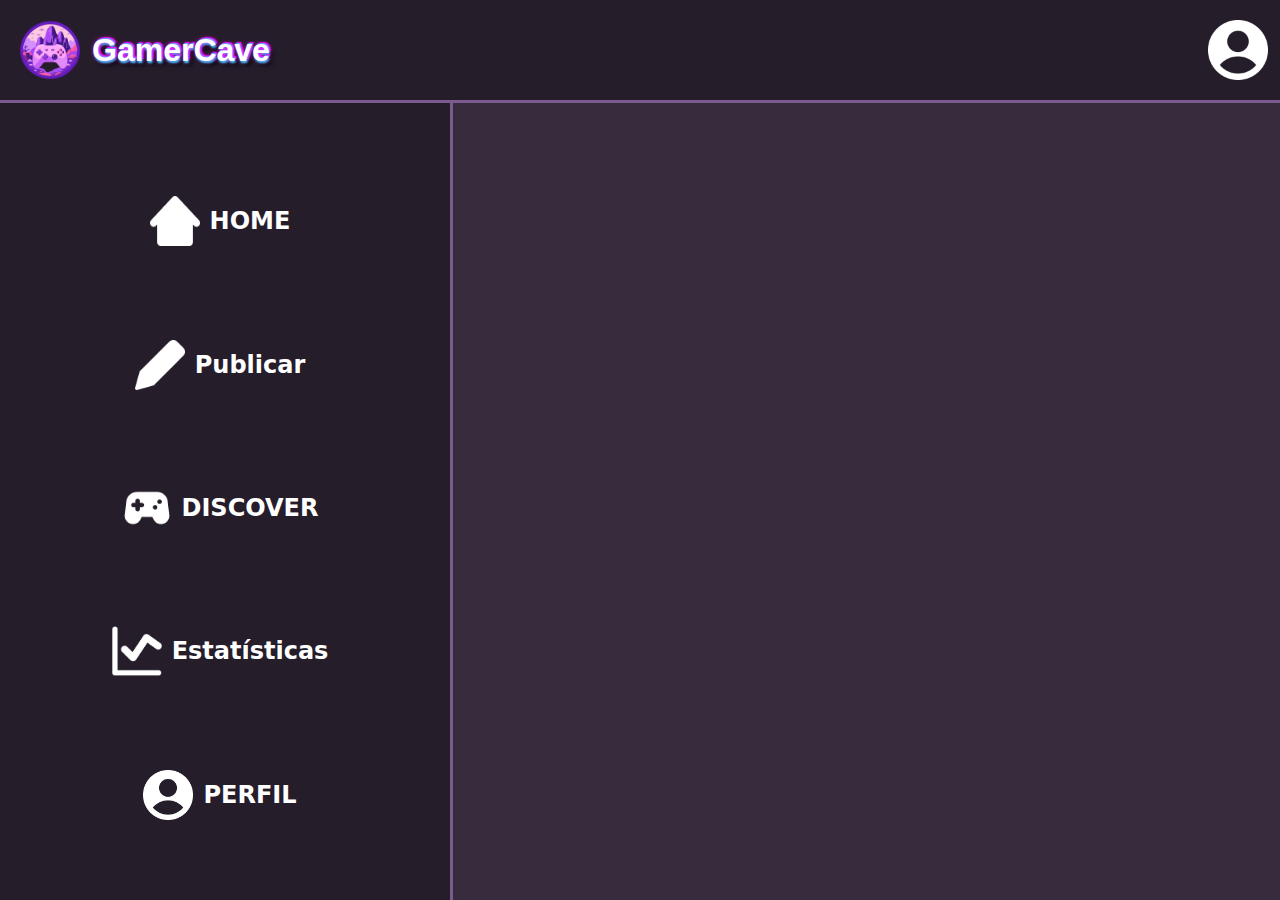
<file: public/base.html>
<!DOCTYPE html>
<html lang="en">
<head>
    <meta charset="UTF-8">
    <meta name="viewport" content="width=device-width, initial-scale=1.0">
    <title>GamerCave</title>
    <link rel="icon" href="./assets/favicon.png" type="image/png">
    <link rel="stylesheet" href="./css/style_main.css">
</head>
<header>
    <div>
        <img src="./assets/gamercave_icon1.png">
        <span class="tittle_icon">GamerCave</span>
    </div>

    <img src="./assets/userIcon.png" alt="perfilUsuario">
</header>
<body>
    <div class="sidebar">
        <div class="click" onclick="mostrarTimeline()">
            <img src="./assets/homeIcon.png" alt="">
            <span>HOME</span>
        </div>
        <div class="click" onclick="novaPublicacao()">
            <img src="./assets/icon-new-publi.png" alt="">
            <span>Publicar</span>
        </div>
        <div class="click" onclick="mostrarDiscover()">
            <img src="./assets/discoverIcon.png" alt="">
            <span>DISCOVER</span>
        </div>
        <div class="click" onclick="mostrarDash()">
            <img src="./assets/icon-dash.png" alt="">
            <span>Estatísticas</span>
        </div>
        <div class="click" onclick="mostrarPerfil()">
            <img src="./assets/userIcon.png" alt="">
            <span>PERFIL</span>
        </div>
    </div>
</body>
</html>
</file>
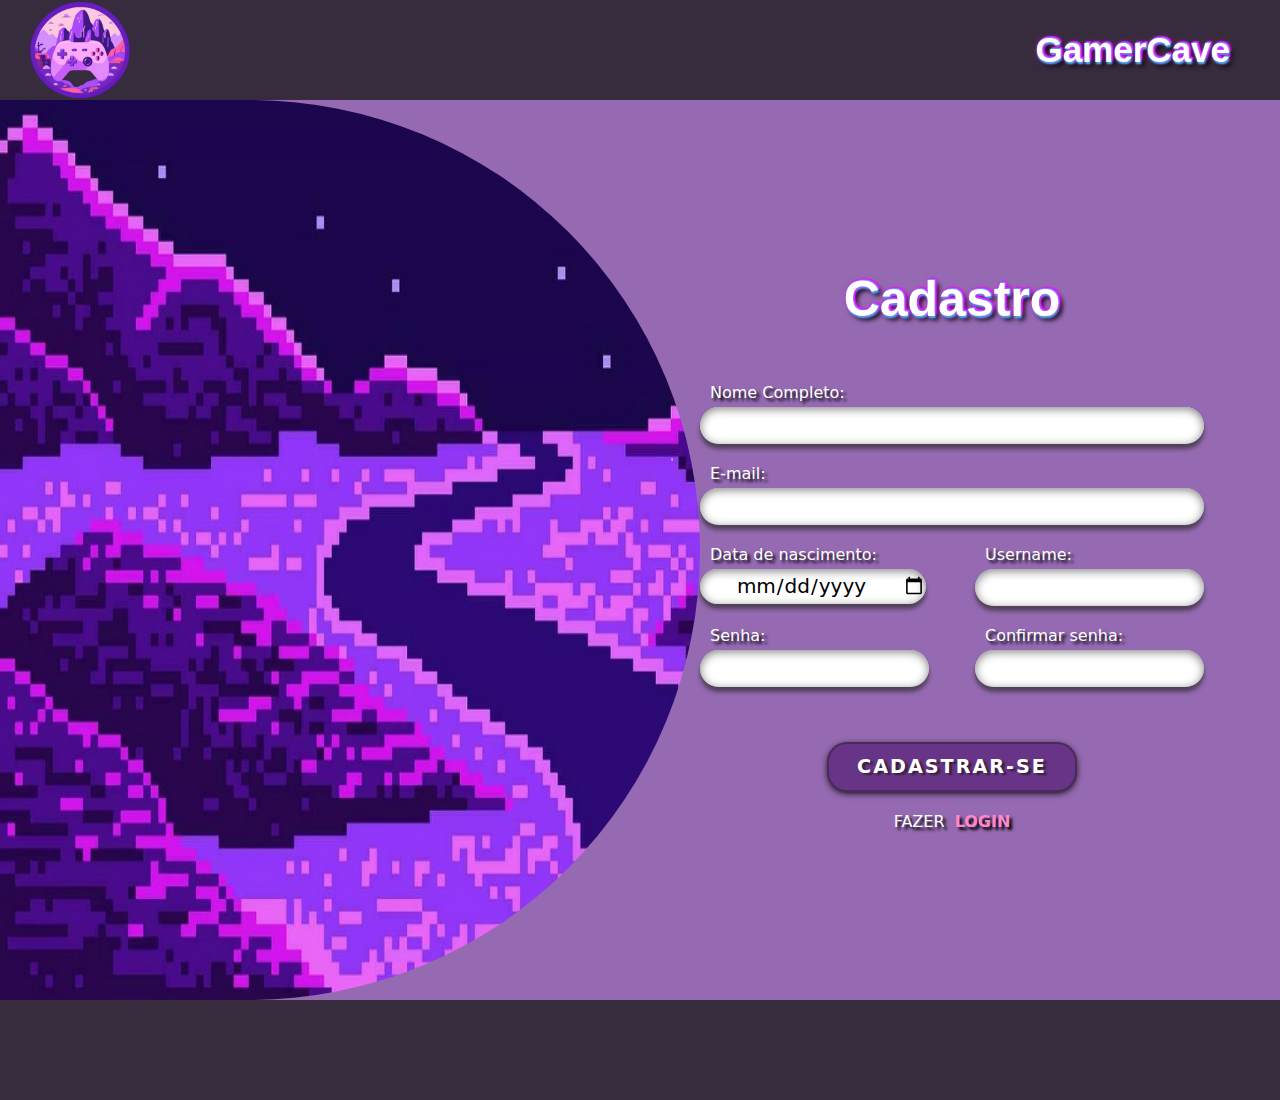
<file: public/cadastro.html>
<!DOCTYPE html>
<html lang="en">

<head>
    <meta charset="UTF-8">
    <meta name="viewport" content="width=device-width, initial-scale=1.0">
    <title>GamerCave | Cadastro</title>
    <link rel="stylesheet" href="css/style_sign.css">
    <link rel="icon" href="../public/assets/favicon.png" type="image/png">
</head>
<header>
    <a href="./homepage.html"><img class="icon" src="./assets/gamercave_icon1.png"></a>
    <a href="./homepage.html"><span class="tittle">GamerCave</span></a>
</header>

<body class="bodySign">
    <div id="body">
        <img src="./assets/pixel1.jpg">
        <div id="signup_section">
            <span class="tittle">Cadastro</span>
            <label>
                <span class="subtittle">Nome Completo:</span>
                <input type="text" id="iptName" class="iptSign">
            </label>
            <label>
                <span class="subtittle">E-mail:</span>
                <input type="text" id="iptEmail" class="iptSign">
            </label>

            <div class="mini_section">
                <label>
                    <span class="subtittle">Data de nascimento:</span>
                    <input type="date" id="iptDtNasc" class="iptSign">
                </label>
                <label>
                    <span class="subtittle">Username:</span>
                    <input type="text" id="iptUserName" class="iptSign">
                </label>
            </div>

            <div class="mini_section">
                <label>
                    <span class="subtittle">Senha:</span>
                    <input type="password" id="iptPssw" class="iptSign">
                </label>
                <label>
                    <span class="subtittle">Confirmar senha:</span>
                    <input type="password" id="iptConfirmPssw" class="iptSign">
                </label>
            </div>
            <div class="sign">
                <button onclick="formu()">CADASTRAR-SE</button>
                <span>FAZER <a href="../public/login.html">LOGIN</a></span>
            </div>
        </div>

        <div id="form_section"> <!-- vai ser escondida inicialmente -->
            <span class="tittle">Quase lá...</span>

            <label>
                <span class="subtittle">Selecione seu gênero de jogos favorito:</span>

                <select id="">
                    <option value="">Ação</option>
                    <option value="">Aventura</option>
                    <option value="">RPG</option>
                    <option value="">Battle Royale</option>
                    <option value="">Simulação</option>
                    <option value="">Indie</option>
                    <option value="">MOBA</option>
                    <option value="">Estratégia</option>
                    <option value="">Esporte</option>
                    <option value="">Plataforma</option>
                    <option value="">Horror</option>
                </select>
            </label>

            <label>
                <span class="subtittle">Qual dispostivo você costuma usar para jogar?</span>

                <select id="">
                    <option value="">Console</option>
                    <option value="">Computador</option>
                    <option value="">Gameboards</option>
                    <option value="">Dispostivos Móveis</option>
                </select>
            </label>

            <label>
                <span class="subtittle">Nos conte quantos jogos você já jogou:</span>
                <input type="number" class="iptSign">
            </label>

            <div class="sign">
                <button onclick="cadastro()">TUDO PRONTO!</button>
            </div>
        </div>
    </div>
</body>
<footer>

</footer>

</html>

<script>

    function formu() {
        document.getElementById('signup_section').style.display = 'none';
        document.getElementById('form_section').style.display = 'flex'
    }

    function cadastro() {
        document.getElementById('signup_section').style.display = 'flex'
        document.getElementById('form_section').style.display = 'none';
    }

</script>
</file>
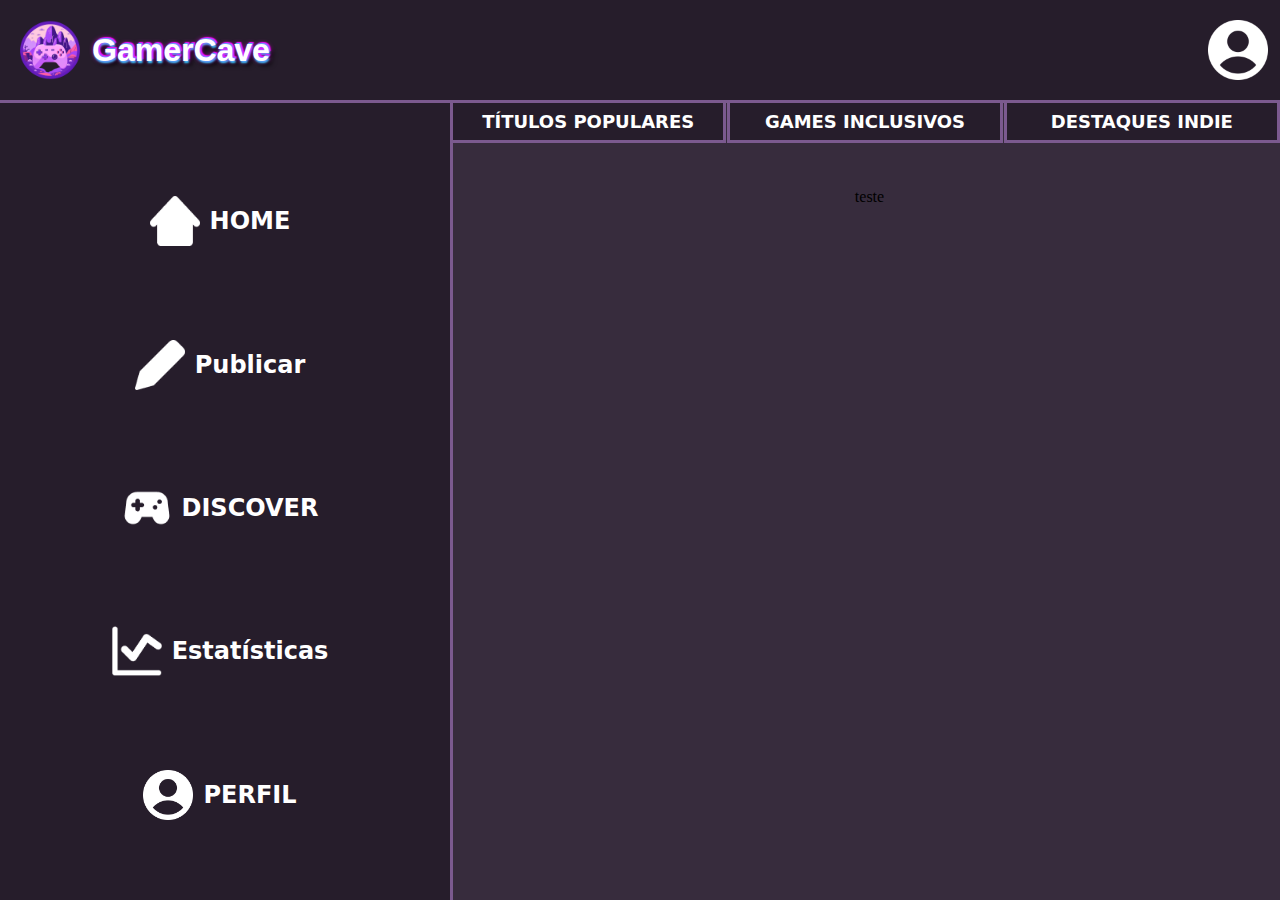
<file: public/discover.html>
<!DOCTYPE html>
<html lang="en">

<head>
    <meta charset="UTF-8">
    <meta name="viewport" content="width=device-width, initial-scale=1.0">
    <title>GamerCave</title>
    <link rel="icon" href="./assets/favicon.png" type="image/png">
    <link rel="stylesheet" href="./css/style_main.css">
    <script src="./javascript/main.js"></script>
</head>
<header>
    <div>
        <img src="./assets/gamercave_icon1.png">
        <span class="tittle_icon">GamerCave</span>
    </div>

    <img src="./assets/userIcon.png" alt="perfilUsuario">
</header>

<body>
    <div class="sidebar">
        <div class="click" onclick="mostrarTimeline()">
            <img src="./assets/homeIcon.png" alt="">
            <span>HOME</span>
        </div>
        <div class="click" onclick="novaPublicacao()">
            <img src="./assets/icon-new-publi.png" alt="">
            <span>Publicar</span>
        </div>
        <div class="click" onclick="mostrarDiscover()">
            <img src="./assets/discoverIcon.png" alt="">
            <span>DISCOVER</span>
        </div>
        <div class="click" onclick="mostrarDash()">
            <img src="./assets/icon-dash.png" alt="">
            <span>Estatísticas</span>
        </div>
        <div class="click" onclick="mostrarPerfil()">
            <img src="./assets/userIcon.png" alt="">
            <span>PERFIL</span>
        </div>
    </div>
    <div id="navbar-discover">
        <button onclick="popular()">TÍTULOS POPULARES</button>
        <button onclick="inclusivo()">GAMES INCLUSIVOS</button>
        <button onclick="indie()">DESTAQUES INDIE</button>
    </div>

    <div id="container-games">

        <div class="game-section" id="populares">
            teste
        </div>

        <div class="game-section" id="inclusivos">

        </div>

        <div class="game-section" id="indie">

        </div>


    </div>
</body>

</html>
<script src="./javascript/rawg.js"></script>
</file>
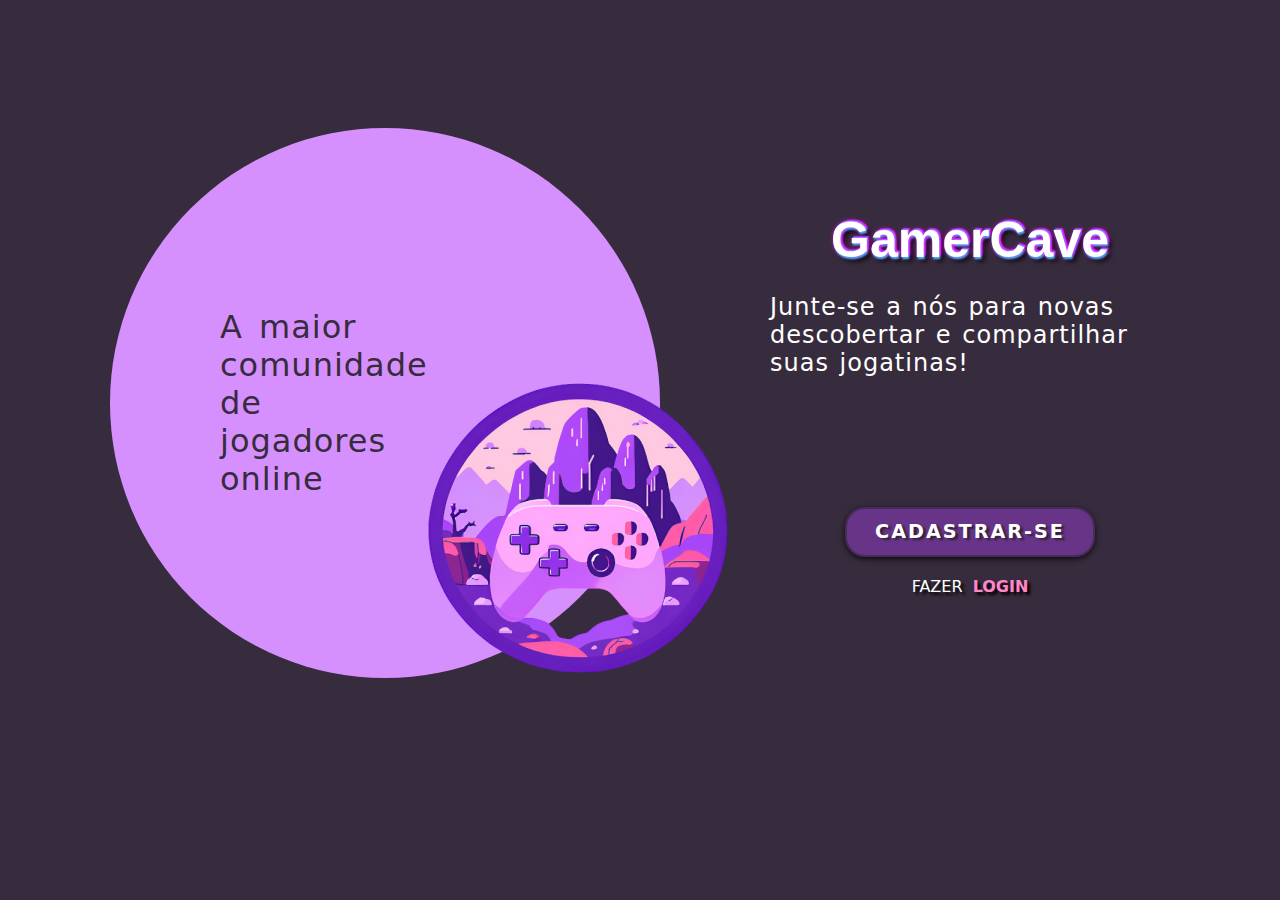
<file: public/homepage.html>
<!DOCTYPE html>
<html lang="en">
<head>
    <meta charset="UTF-8">
    <meta name="viewport" content="width=device-width, initial-scale=1.0">
    <title>GamerCave</title>
    <link rel="stylesheet" href="css/style_sign.css">
    <link rel="icon" href="../public/assets/favicon.png" type="image/png">
</head>
<body>
    <main>
        <div id="circleCardHome">
            <span>A maior <br> comunidade de <br> jogadores <br> online</span>
            <img id="GC_homeicon" src="./assets/gamercave_icon1.png">
        </div>
        <div id="join_GC">
            <span class="tittle">GamerCave</span>
            <p>Junte-se a nós para novas descobertar e compartilhar suas jogatinas!</p>
            <div class="sign">
                <button>CADASTRAR-SE</button>
                
                <span>FAZER <a href="../public/login.html">LOGIN</a></span>
            </div>
        </div>

    </main>
</body>
</html>
</file>
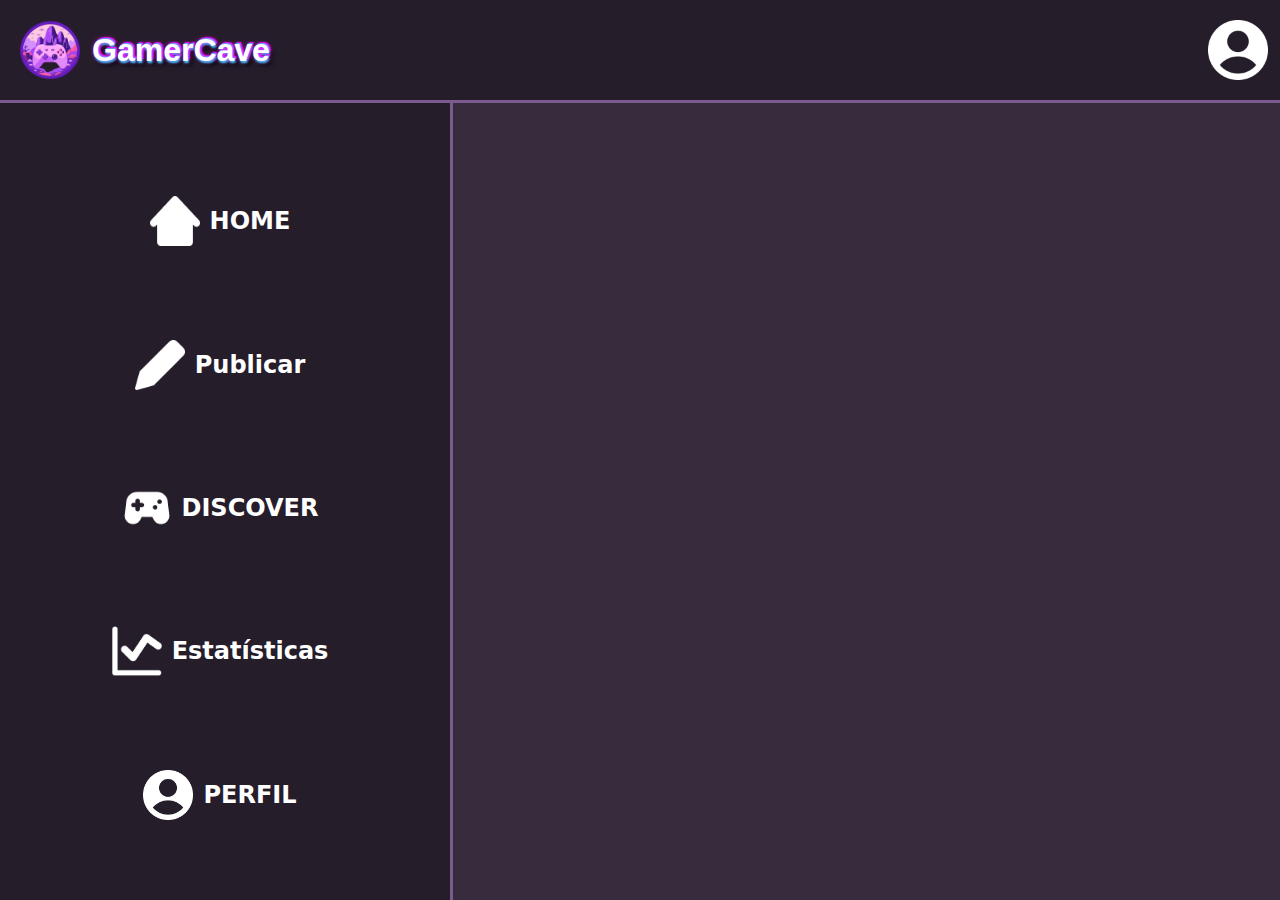
<file: public/perfil.html>
<!DOCTYPE html>
<html lang="en">
<head>
    <meta charset="UTF-8">
    <meta name="viewport" content="width=device-width, initial-scale=1.0">
    <title>GamerCave | perfil</title>
    <link rel="icon" href="./assets/favicon.png" type="image/png">
    <link rel="stylesheet" href="./css/style_main.css">
</head>
<header>
    <div>
        <img src="./assets/gamercave_icon1.png">
        <span class="tittle_icon">GamerCave</span>
    </div>

    <img src="./assets/userIcon.png" alt="perfilUsuario">
</header>
<body>
    <div class="sidebar">
        <div class="click" onclick="mostrarTimeline()">
            <img src="./assets/homeIcon.png" alt="">
            <span>HOME</span>
        </div>
        <div class="click" onclick="novaPublicacao()">
            <img src="./assets/icon-new-publi.png" alt="">
            <span>Publicar</span>
        </div>
        <div class="click" onclick="mostrarDiscover()">
            <img src="./assets/discoverIcon.png" alt="">
            <span>DISCOVER</span>
        </div>
        <div class="click" onclick="mostrarDash()">
            <img src="./assets/icon-dash.png" alt="">
            <span>Estatísticas</span>
        </div>
        <div class="click" onclick="mostrarPerfil()">
            <img src="./assets/userIcon.png" alt="">
            <span>PERFIL</span>
        </div>
    </div>
    <div class="profile">

    </div>
</body>
</html>
</file>
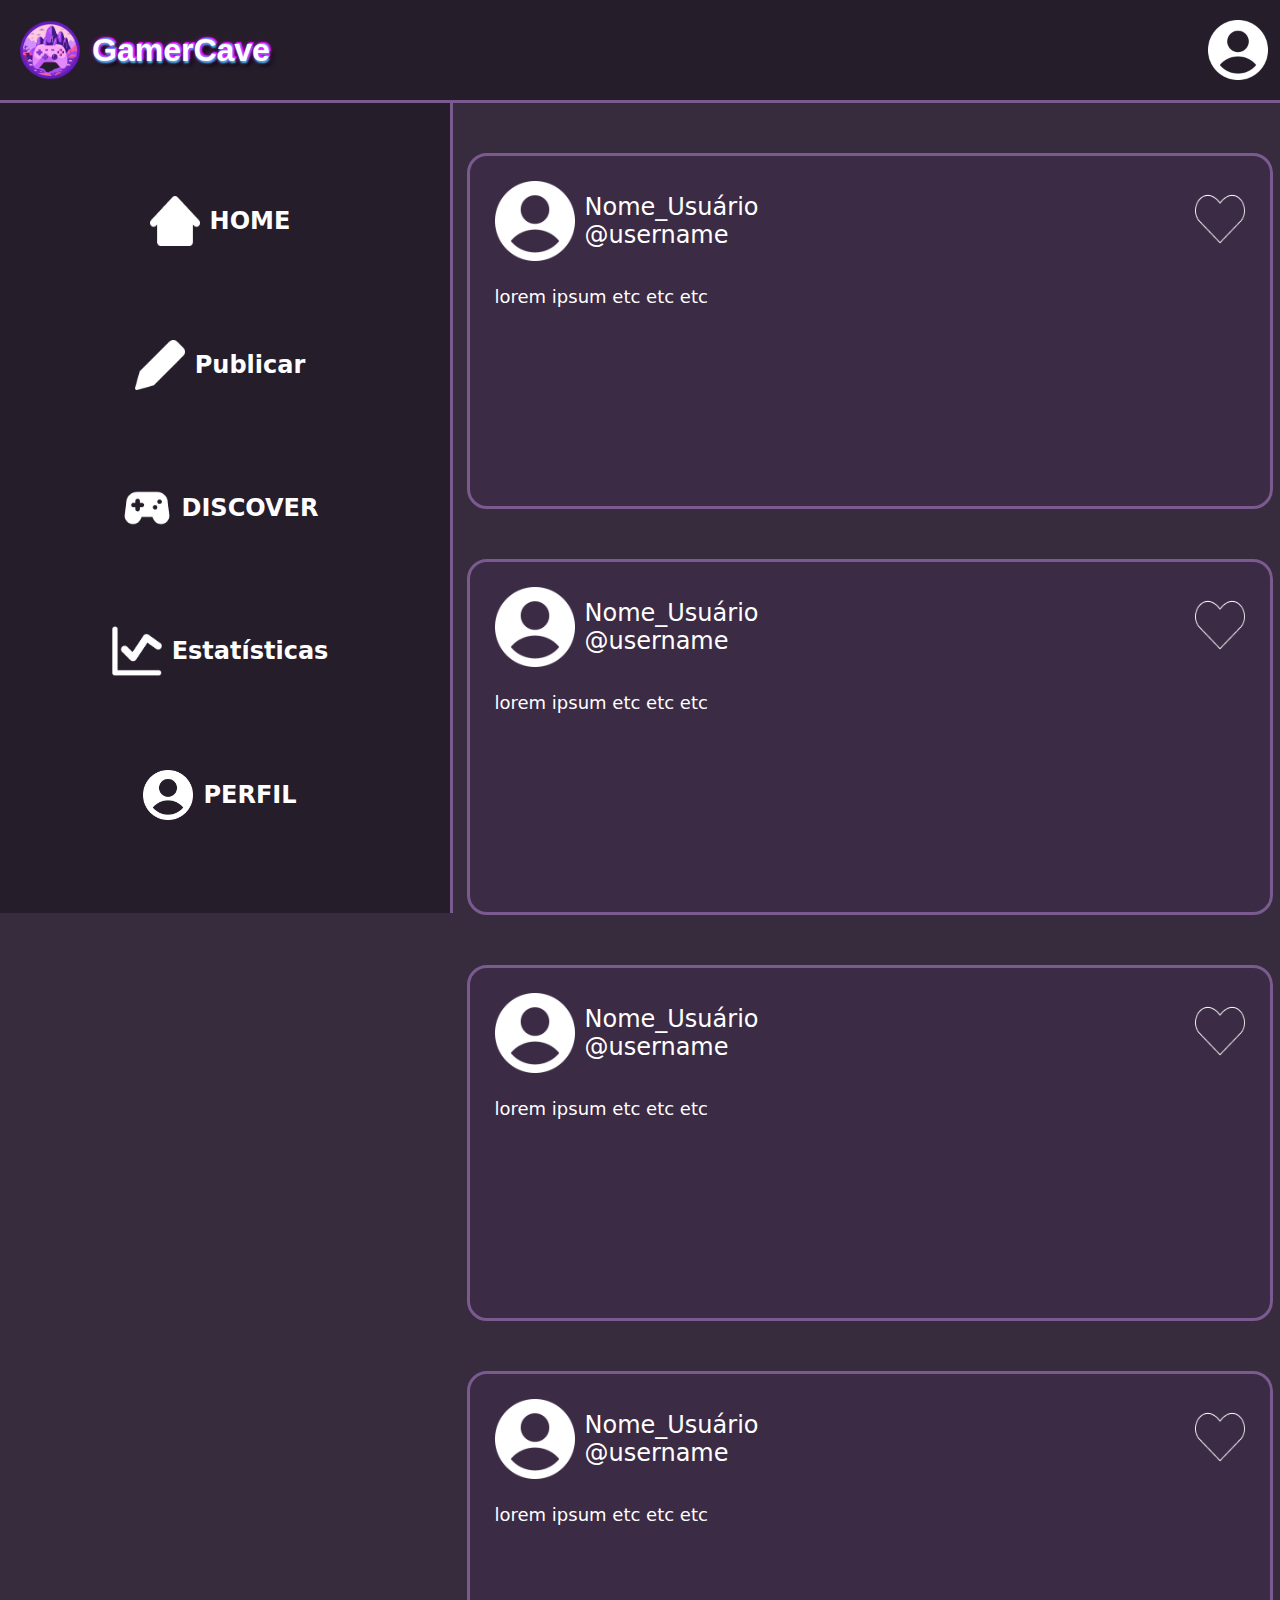
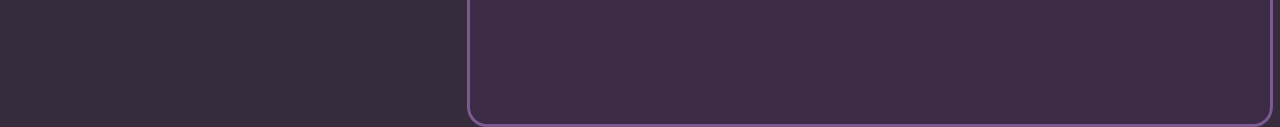
<file: public/timeline.html>
<!DOCTYPE html>
<html lang="en">

<head>
    <meta charset="UTF-8">
    <meta name="viewport" content="width=device-width, initial-scale=1.0">
    <title>GamerCave | Home</title>
    <link rel="icon" href="./assets/favicon.png" type="image/png">
    <link rel="stylesheet" href="./css/style_main.css">
    <script src="./javascript/main.js"></script>
</head>
<header>
    <div>
        <img src="./assets/gamercave_icon1.png">
        <span class="tittle_icon">GamerCave</span>
    </div>

    <img src="./assets/userIcon.png" alt="perfilUsuario">
</header>

<body>
    <div class="sidebar">
        <div class="click" onclick="mostrarTimeline()">
            <img src="./assets/homeIcon.png" alt="">
            <span>HOME</span>
        </div>
        <div class="click" onclick="novaPublicacao()">
            <img src="./assets/icon-new-publi.png" alt="">
            <span>Publicar</span>
        </div>
        <div class="click" onclick="mostrarDiscover()">
            <img src="./assets/discoverIcon.png" alt="">
            <span>DISCOVER</span>
        </div>
        <div class="click" onclick="mostrarDash()">
            <img src="./assets/icon-dash.png" alt="">
            <span>Estatísticas</span>
        </div>
        <div class="click" onclick="mostrarPerfil()">
            <img src="./assets/userIcon.png" alt="">
            <span>PERFIL</span>
        </div>
    </div>
    <div class="timeline">
        <div class="publicacao">
            <div class="cabecalho-publicacao">
                <div id="userIndentify">
                    
                        <img id="perfil" src="./assets/userIcon.png" alt="">
                    
                    <div id="userDiv">
                        <span>Nome_Usuário</span>
                        <span>@username</span>
                    </div>
                </div>
                <div>
                    <img id="curtida" src="./assets/curtida-vazia.png" alt="">
                </div>
            </div>
            <div id="caixaTexto">lorem ipsum etc etc etc</div>
        </div>
        <div class="publicacao">
            <div class="cabecalho-publicacao">
                <div id="userIndentify">
                    
                        <img id="perfil" src="./assets/userIcon.png" alt="">
                    
                    <div id="userDiv">
                        <span>Nome_Usuário</span>
                        <span>@username</span>
                    </div>
                </div>
                <div>
                    <img id="curtida" src="./assets/curtida-vazia.png" alt="">
                </div>
            </div>
            <div id="caixaTexto">lorem ipsum etc etc etc</div>
        </div>
        <div class="publicacao">
            <div class="cabecalho-publicacao">
                <div id="userIndentify">
                    
                        <img id="perfil" src="./assets/userIcon.png" alt="">
                    
                    <div id="userDiv">
                        <span>Nome_Usuário</span>
                        <span>@username</span>
                    </div>
                </div>
                <div>
                    <img id="curtida" src="./assets/curtida-vazia.png" alt="">
                </div>
            </div>
            <div id="caixaTexto">lorem ipsum etc etc etc</div>
        </div>
        <div class="publicacao">
            <div class="cabecalho-publicacao">
                <div id="userIndentify">
                    
                        <img id="perfil" src="./assets/userIcon.png" alt="">
                    
                    <div id="userDiv">
                        <span>Nome_Usuário</span>
                        <span>@username</span>
                    </div>
                </div>
                <div>
                    <img id="curtida" src="./assets/curtida-vazia.png" alt="">
                </div>
            </div>
            <div id="caixaTexto">lorem ipsum etc etc etc</div>
        </div>
    </div>
</body>

</html>
<script>
    function clicar() {
        alert('olá')
    }
</script>
</file>
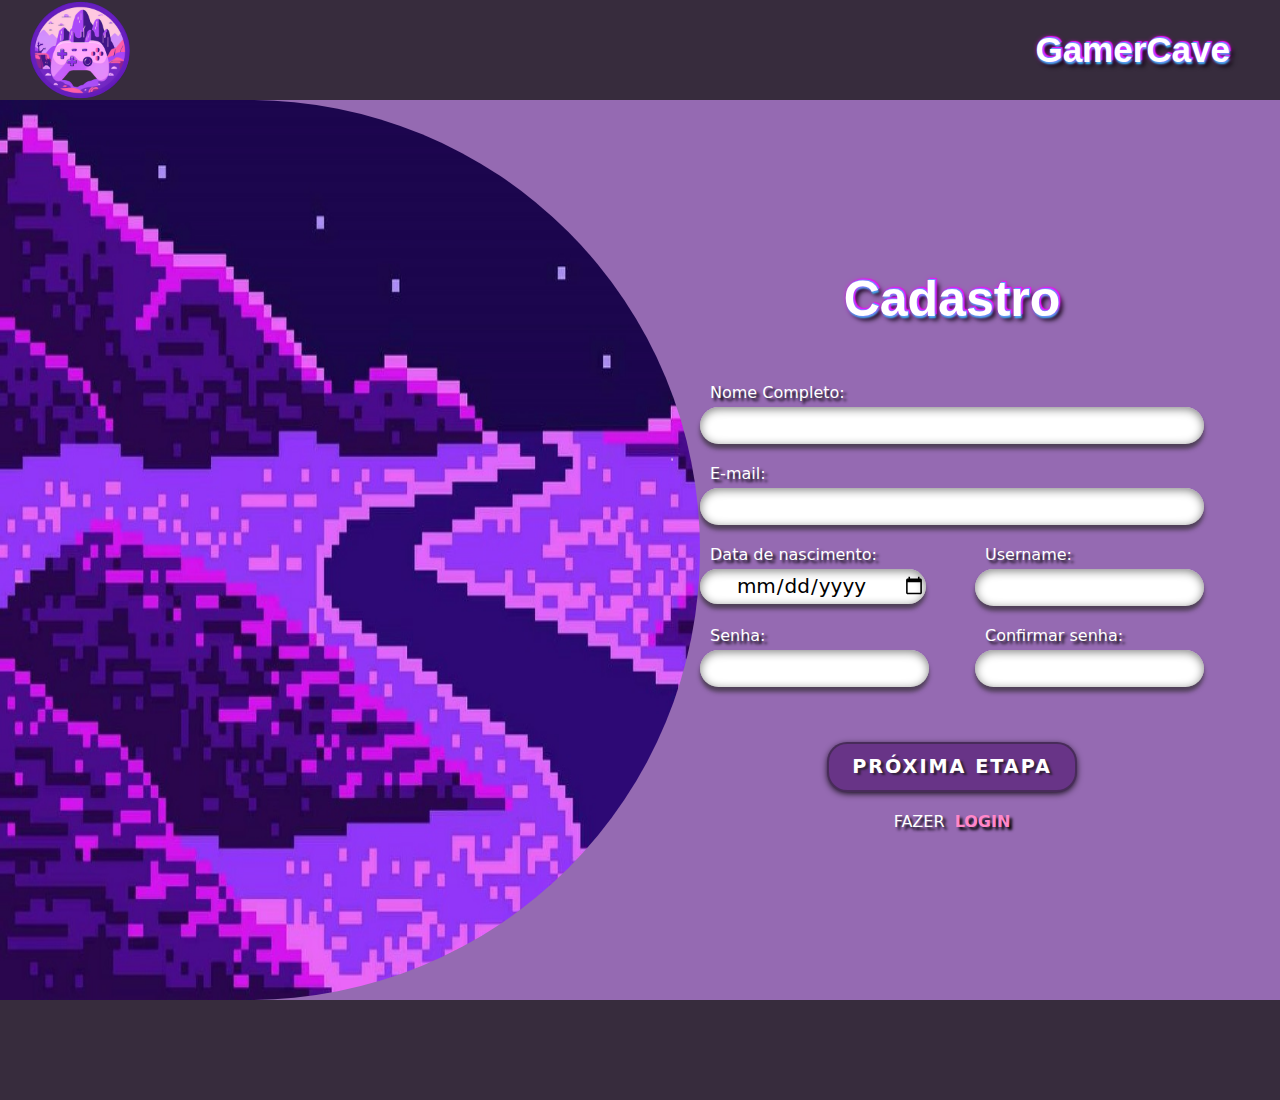
<file: gamercave-web-data-viz/web-data-viz/public/cadastro.html>
<!DOCTYPE html>
<html lang="en">

<head>
  <meta charset="UTF-8">
  <meta name="viewport" content="width=device-width, initial-scale=1.0">
  <title>GamerCave | Cadastro</title>
  <link rel="stylesheet" href="css/style_sign.css">
  <link rel="icon" href="../public/assets/favicon.png" type="image/png">
</head>
<header>
  <a href="./homepage.html"><img class="icon" src="./assets/gamercave_icon1.png"></a>
  <a href="./homepage.html"><span class="tittle">GamerCave</span></a>
</header>

<body class="bodySign">
  <div id="body">
    <img src="./assets/pixel1.jpg">
    <div id="signup_section">
      <span class="tittle">Cadastro</span>
      <label>
        <span class="subtittle">Nome Completo:</span>
        <input type="text" id="iptNome" class="iptSign">
      </label>
      <label>
        <span class="subtittle">E-mail:</span>
        <input type="text" id="iptEmail" class="iptSign">
      </label>

      <div class="mini_section">
        <label>
          <span class="subtittle">Data de nascimento:</span>
          <input type="date" id="iptDtNasc" class="iptSign">
        </label>
        <label>
          <span class="subtittle">Username:</span>
          <input type="text" id="iptUserName" class="iptSign">
        </label>
      </div>

      <div class="mini_section">
        <label>
          <span class="subtittle">Senha:</span>
          <input type="password" id="iptPssw" class="iptSign">
        </label>
        <label>
          <span class="subtittle">Confirmar senha:</span>
          <input type="password" id="iptConfirmPssw" class="iptSign">
        </label>
      </div>
      <div id="mensagem_erro"></div>
      <div class="sign">
        <button onclick="continuar()">PRÓXIMA ETAPA</button>
        <span>FAZER <a href="../login.html">LOGIN</a></span>
      </div>
    </div>

    <div id="form_section"> <!-- vai ser escondida inicialmente -->
      <span class="tittle">Quase lá...</span>

      <label>
        <span class="subtittle">Selecione seu gênero de jogos favorito:</span>

        <select id="select_gen">
          <option>Ação</option>
          <option>Aventura</option>
          <option>RPG</option>
          <option>Battle Royale</option>
          <option>Simulação</option>
          <option>Indie</option>
          <option>MOBA</option>
          <option>Estratégia</option>
          <option>Esporte</option>
          <option>Plataforma</option>
          <option>Horror</option>
        </select>
      </label>

      <label>
        <span class="subtittle">Qual dispostivo você costuma usar para jogar?</span>

        <select id="select_device">
          <option>Console</option>
          <option>Computador</option>
          <option>Gameboards</option>
          <option>Dispositivos Móveis</option>
        </select>
      </label>

      <label>
        <span class="subtittle">Nos conte quantos jogos você já jogou:</span>
        <input id="ipt_qtdJogos" type="number" class="iptSign">
      </label>

      <div id="mensagem_erro"></div>

      <div class="sign">
        <button onclick="cadastrar()">TUDO PRONTO!</button>
      </div>
    </div>
  </div>
</body>
<footer>

</footer>

</html>

<script>

  function continuar() {
    var nome = iptNome.value;
    var username = iptUserName.value;
    var email = iptEmail.value;
    var dtNasc = iptDtNasc.value;
    var senha = iptPssw.value;
    var confirmaSenha = iptConfirmPssw.value;

    var generoFav = select_gen.value;
    var deviceFav = select_device.value;
    var qtdJogos = Number(ipt_qtdJogos.value)

    var mensagem_erro = ``;

    var emailHasArroba = email.includes('@');
    var emailHasPonto = email.includes('.');

    var listaCharEspecial = ['@', '!', '#', '$'];
    var listaNumbers = [1, 2, 3, 4, 5, 6, 7, 8, 9, 0];

    var senhaHasEspecial = false;
    var senhaHasNumber = false;

    for (let i = 0; i < senha.length; i++) {
      var char = senha[i];
      if (listaCharEspecial.includes(char)) {
        senhaHasEspecial = true;
      }
      if (listaNumbers.includes(Number(char))) {
        senhaHasNumber = true;
      }
    }

    if (nome.length > 60 || username.length > 15) {
      mensagem_erro = `O número de caracteres do nome ou do username ultrapassa o permitido!`;
      document.getElementById('mensagem_erro').innerHTML = mensagem_erro;
      return false;
    }


    if (emailHasArroba == false || emailHasPonto == false) {
      mensagem_erro = 'Insira um endereço de email válido!';
      document.getElementById('mensagem_erro').innerHTML = mensagem_erro;
      return false;
    }
    if (senha.length < 6 || !senhaHasEspecial || !senhaHasNumber) {
      mensagem_erro = 'A senha deve conter 6 caracteres, ao menos 1 caractere especial e 1 número';
      document.getElementById('mensagem_erro').innerHTML = mensagem_erro;
      return false;
    }

    // Verificando se há algum campo em branco
    if (
      nome == "" ||
      email == "" ||
      senha == "" ||
      confirmaSenha == "" ||
      username == "" ||
      dtNasc == ""
    ) {
      mensagem_erro = "Preencha todos os campos";
      document.getElementById('mensagem_erro').innerHTML = mensagem_erro;
      return false;
    }

    document.getElementById('signup_section').style.display = 'none';
    document.getElementById('form_section').style.display = 'flex'
  }

  function cadastrar() {

    var nome = iptNome.value;
    var username = iptUserName.value;
    var email = iptEmail.value;
    var dtNasc = iptDtNasc.value;
    var senha = iptPssw.value;
    var confirmaSenha = iptConfirmPssw.value;

    var generoFav = select_gen.value;
    var deviceFav = select_device.value;
    var qtdJogos = Number(ipt_qtdJogos.value)

    // var mensagem_erro = ``;

    // var emailHasArroba = email.includes('@');
    // var emailHasPonto = email.includes('.');

    // var listaCharEspecial = ['@', '!', '#', '$'];
    // var listaNumbers = [1, 2, 3, 4, 5, 6, 7, 8, 9, 0];
    // var senhaHasEspecial = false;
    // var senhaHasNumber = false;

    // for (let index = 0; index < listaCharEspecial.length; index++) {
    //   const element = listaCharEspecial[index];
    //   if(senha[index].includes(element)){
    //     senhaHasEspecial = true;
    //   }
    // }   
    // for (let index = 0; index < listaNumbers.length; index++) {
    //   const element = listaNumbers[index];
    //   if(senha[index].includes(element)){
    //     senhaHasNumber = true;
    //   }
    // }

    // if (nome.length > 60 || username.length > 15){
    //   mensagem_erro = `O número de caracteres do nome ou do username ultrapassa o permitido!`;
    //   return false;
    // }

    // if (emailHasArroba == false || emailHasPonto == false) {
    //   mensagem_erro = 'Insira um endereço de email válido!';
    //   return false;
    // }
    // if (senha.length < 6 || senhaHasEspecial|| senhaHasNumber){
    //   mensagem_erro = 'A senha deve conter 6 caracteres, ao menos 1 caractere especial e 1 número';
    //   return false;
    // }

    // Verificando se há algum campo em branco
    if (
      nome == "" ||
      email == "" ||
      senha == "" ||
      confirmaSenha == "" ||
      username == "" ||
      dtNasc == "" ||
      qtdJogos == ""
    ) {
      //cardErro.style.display = "block";
      mensagem_erro = "Preencha todos os campos";


      return false;
    }
    // Enviando o valor da nova input
    fetch("/usuarios/cadastrar", {
      method: "POST",
      headers: {
        "Content-Type": "application/json",
      },
      body: JSON.stringify({
        // crie um atributo que recebe o valor recuperado aqui
        // Agora vá para o arquivo routes/usuario.js
        nomeServer: nome,
        usernameServer: username,
        emailServer: email,
        senhaServer: senha,
        dtNascServer: dtNasc,
        genServer: generoFav,
        deviceServer: deviceFav,
        qtdJogosServer: qtdJogos
      }),
    })
      .then(function (resposta) {
        console.log("resposta: ", resposta);

        if (resposta.ok) {
          //cardErro.style.display = "block";

          mensagem_erro.innerHTML =
            "Cadastro realizado com sucesso! Redirecionando para tela de Login...";

          setTimeout(() => {
            window.location = "login.html";
          }, "2000");


        } else {
          throw "Houve um erro ao tentar realizar o cadastro!";
        }
      })
      .catch(function (resposta) {
        console.log(`#ERRO: ${resposta}`);

      });

    return false;
  }
</script>
</file>
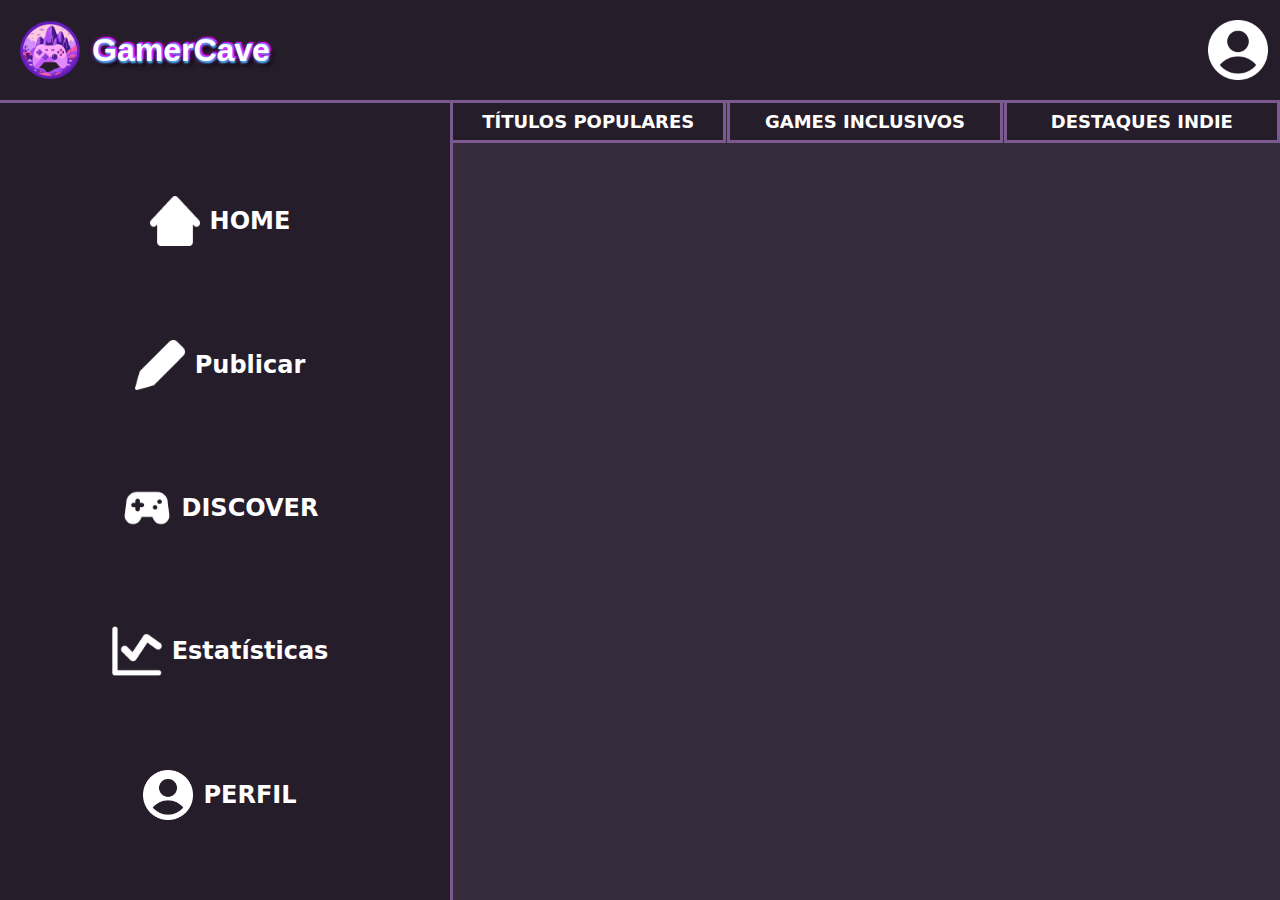
<file: gamercave-web-data-viz/web-data-viz/public/discover.html>
<!DOCTYPE html>
<html lang="en">

<head>
    <meta charset="UTF-8">
    <meta name="viewport" content="width=device-width, initial-scale=1.0">
    <title>GamerCave</title>
    <link rel="icon" href="./assets/favicon.png" type="image/png">
    <link rel="stylesheet" href="./css/style_main.css">
</head>
<header>
    <div onclick="voltarHome()">
        <img src="./assets/gamercave_icon1.png">
        <span class="tittle_icon">GamerCave</span>
    </div>
    
    <img onclick="mostrarPerfil()" src="./assets/userIcon.png" alt="perfilUsuario">
</header>

<body>
    <div class="sidebar">
        <div class="click" onclick="mostrarTimeline()">
            <img src="./assets/homeIcon.png" alt="">
            <span>HOME</span>
        </div>
        <div class="click" onclick="novaPublicacao()">
            <img src="./assets/icon-new-publi.png" alt="">
            <span>Publicar</span>
        </div>
        <div class="click" onclick="mostrarDiscover()">
            <img src="./assets/discoverIcon.png" alt="">
            <span>DISCOVER</span>
        </div>
        <div class="click" onclick="mostrarDash()">
            <img src="./assets/icon-dash.png" alt="">
            <span>Estatísticas</span>
        </div>
        <div class="click" onclick="mostrarPerfil()">
            <img src="./assets/userIcon.png" alt="">
            <span>PERFIL</span>
        </div>
    </div>
    <div id="navbar-discover">
        <button onclick="popular()">TÍTULOS POPULARES</button>
        <button onclick="inclusivo()">GAMES INCLUSIVOS</button>
        <button onclick="indie()">DESTAQUES INDIE</button>
    </div>
    
    <div id="container-games">
        
        <div class="game-section" id="populares">
            
        </div>
        
        <div class="game-section" id="inclusivos">
            
        </div>
        
        <div class="game-section" id="indie">
            
        </div>
        
        
    </div>
</body>

</html>
<script src="./js/rawg.js"></script>
<script src="./js/main.js"></script>
</file>
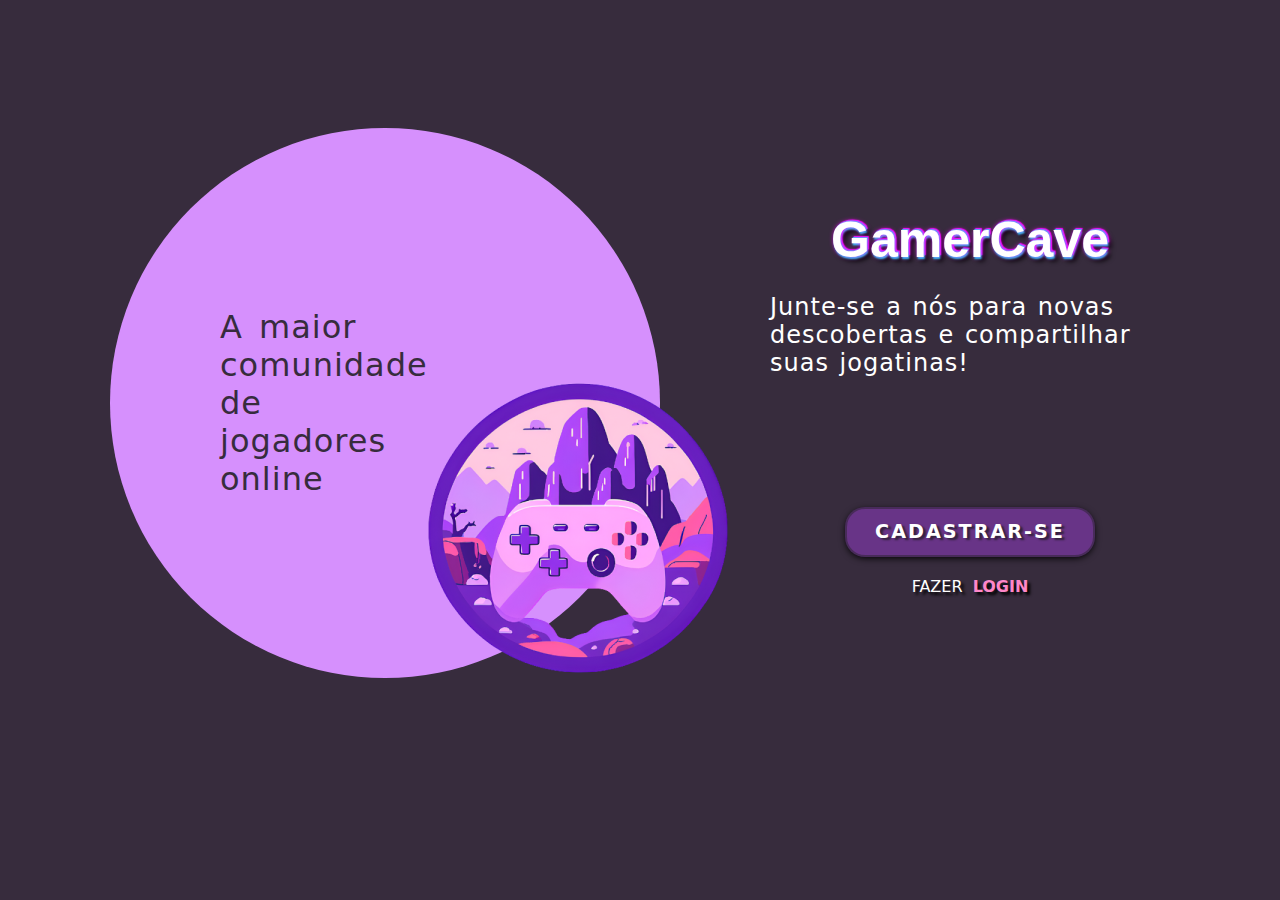
<file: gamercave-web-data-viz/web-data-viz/public/homepage.html>
<!DOCTYPE html>
<html lang="en">
<head>
    <meta charset="UTF-8">
    <meta name="viewport" content="width=device-width, initial-scale=1.0">
    <title>GamerCave</title>
    <link rel="stylesheet" href="css/style_sign.css">
    <link rel="icon" href="../public/assets/favicon.png" type="image/png">
</head>
<body>
    <main>
        <div id="circleCardHome">
            <span>A maior <br> comunidade de <br> jogadores <br> online</span>
            <img id="GC_homeicon" src="./assets/gamercave_icon1.png">
        </div>
        <div id="join_GC">
            <span class="tittle">GamerCave</span>
            <p>Junte-se a nós para novas descobertas e compartilhar suas jogatinas!</p>
            <div class="sign">
                <button onclick="telaCadastro()">CADASTRAR-SE</button>
                
                <span>FAZER <a href="../login.html">LOGIN</a></span>
            </div>
        </div>

    </main>
</body>
</html>
<script>
    function telaCadastro() {
        window.location.href = '../cadastro.html'
    }
</script>
</file>
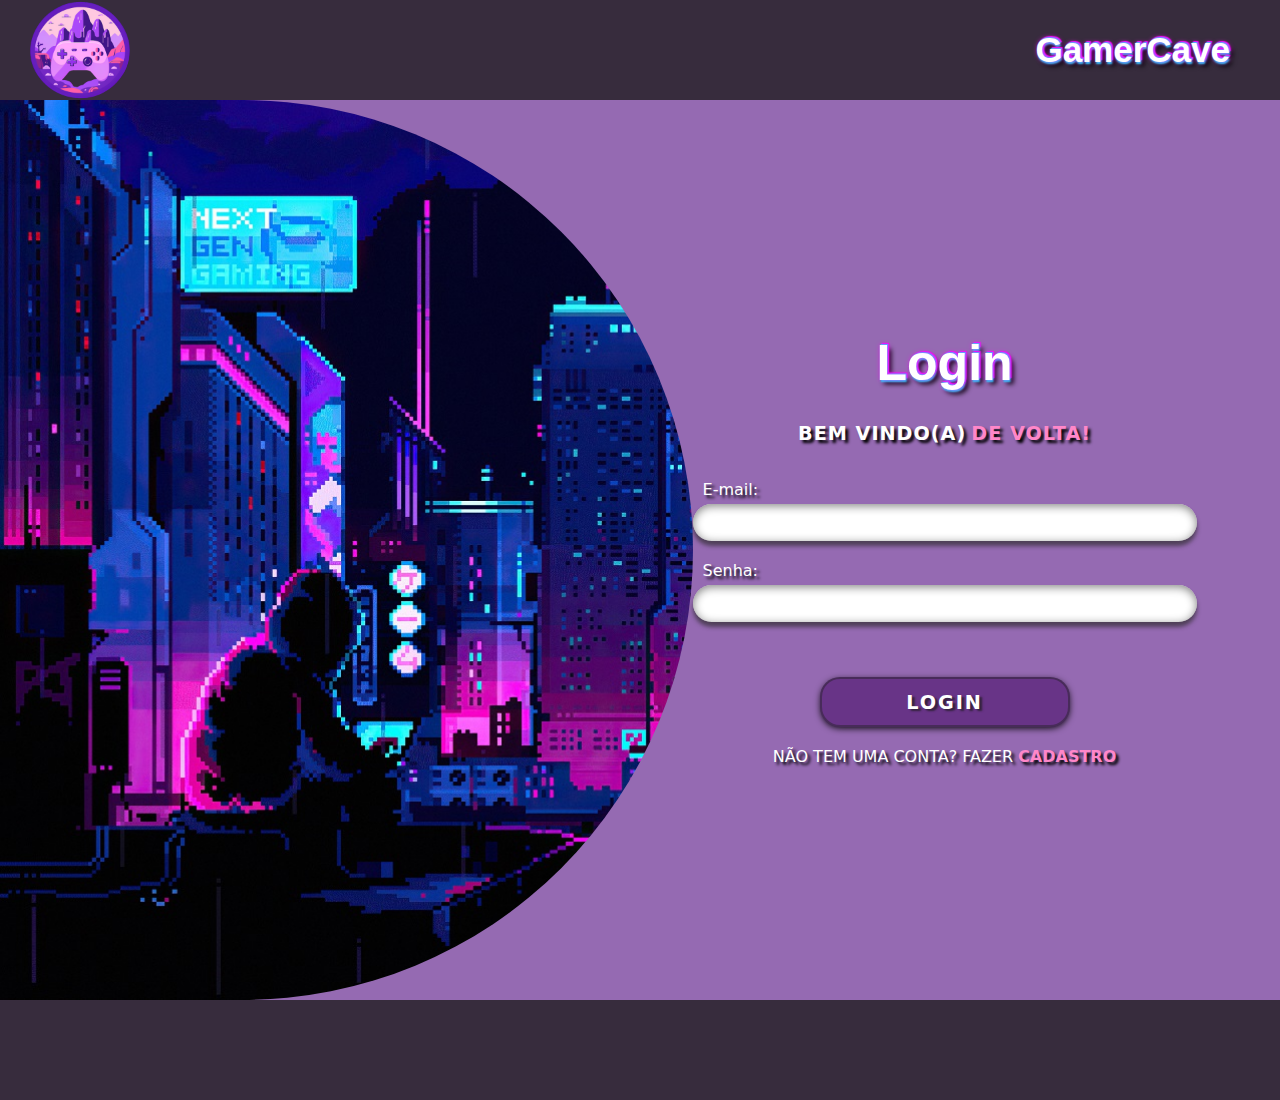
<file: gamercave-web-data-viz/web-data-viz/public/login.html>
<!DOCTYPE html>
<html lang="en">

<head>
    <meta charset="UTF-8">
    <meta name="viewport" content="width=device-width, initial-scale=1.0">
    <title>GamerCave | Login</title>
    <link rel="stylesheet" href="css/style_sign.css">
    <link rel="icon" href="./public/assets/favicon.png" type="image/png">
</head>
<header>
    <a href="./homepage.html"><img class="icon" src="./assets/gamercave_icon1.png"></a>
    <a href="./homepage.html"><span class="tittle">GamerCave</span></a>
</header>
<body class="bodySign">
    <main class="sign_main">
        <img src="./assets/pixel2.jpeg">
        <div id="signin_section">

            <span class="tittle">Login</span>

            <span id="welcome">BEM VINDO(A) <span> DE VOLTA!</span></span>

            <label>
                <span class="subtittle">E-mail:</span>
                <input type="text" id="email_input" class="iptSign">
            </label>

            <label>
                <span class="subtittle">Senha:</span>
                <input type="password" id="senha_input" class="iptSign">    
            </label>
            
            <div class="sign">
            <button onclick="autenticar()">LOGIN</button>
            <span>NÃO TEM UMA CONTA? FAZER<a href="../cadastro.html">CADASTRO</a></span>
            </div>

        </div>
    </main>
</body>
<footer>

</footer>
</html>
<script>


    function autenticar() {

        var emailVar = email_input.value;
        var senhaVar = senha_input.value;

        if (emailVar == "" || senhaVar == "") {
            cardErro.style.display = "block"
            mensagem_erro.innerHTML = "(Mensagem de erro para todos os campos em branco)";
            // finalizar;
            return false;
        }
        else {
            // setInterval(sumirMensagem, 5000)
        }

        console.log("FORM LOGIN: ", emailVar);
        console.log("FORM SENHA: ", senhaVar);

        fetch("/usuarios/autenticar", {
            method: "POST",
            headers: {
                "Content-Type": "application/json"
            },
            body: JSON.stringify({
                emailServer: emailVar,
                senhaServer: senhaVar
            })
        }).then(function (resposta) {
            console.log("ESTOU NO THEN DO entrar()!")

            if (resposta.ok) {
                console.log(resposta);

                resposta.json().then(json => {
                    console.log(json);
                    console.log(JSON.stringify(json));
                    sessionStorage.EMAIL_USUARIO = json.email;
                    sessionStorage.NOME_USUARIO = json.nome;
                    sessionStorage.ID_USUARIO = json.idUser;
                    sessionStorage.USERNAME = json.username;
                    sessionStorage.USER_BIO = json.biografia;

                    setTimeout(function () {
                        window.location = "./timeline.html";
                    }, 1000); // apenas para exibir o loading

                });

            } else {

                console.log("Houve um erro ao tentar realizar o login!");

                resposta.text().then(texto => {
                    console.error(texto);
                    // finalizarAguardar(texto);
                });
            }

        }).catch(function (erro) {
            console.log(erro);
        })

        return false;
    }

    // function sumirMensagem() {
    //     cardErro.style.display = "none"
    // }

</script>
</file>
<file: public/css/style_main.css>
header {
    height: 100px;
    width: auto;
    display: flex;
    justify-content: space-between;
    align-content: center;
    background-color: #261D2B;
    border-style: solid;
    border-width: 0px 0px 3px 0px;
    border-color: #7b5a8f;
    position: sticky;
    top: 0;
    z-index: 10;
}

.tittle_icon {
    font-family: sans-serif;
    color: #ffff;
    font-weight: bold;
    font-size: xx-large;
    text-shadow:
        1px 0px 5px #ff00ff,
        1px -1px 1px #00ffff,
        2px -2px 1px #ff00ff,
        1px 2px 2px #00ffff,
        4px 4px 5px black;
    align-self: center;
}

header img {
    width: 60px;
    height: 60px;
    align-self: center;
    margin-right: 12px;
}

header div {
    display: flex;
    justify-content: center;
    margin-left: 20px;
}


body {
    margin: 0px;
    background-color: #372C3D;
}

.sidebar {
    display: flex;
    flex-direction: column;
    height: 90vh;
    width: 50vh;
    background-color: #261D2B;
    position: fixed;
    justify-content: space-evenly;
    border-style: solid;
    border-width: 0px 3px 0px 0px;
    border-color: #7b5a8f;

}

.sidebar div {
    display: flex;
    color: #ffffff;
    font-family: system-ui, -apple-system, BlinkMacSystemFont, 'Segoe UI', Roboto, Oxygen, Ubuntu, Cantarell, 'Open Sans', 'Helvetica Neue', sans-serif;
    font-size: x-large;
    font-weight: 700;
    align-content: center;
    justify-content: center;
}

.sidebar span {
    margin: 10px;
    align-self: center;
    text-align: center;
}

.sidebar div img {
    width: 50px;
    height: 50px;
}

.sidebar div:hover {
    cursor: pointer;
    scale: 1.1;
}

.timeline,
.profile {
    margin-left: 51vh;
}

#navbar-discover {
    margin-left: 50vh;
    display: flex;
    justify-content: space-between;

}

#navbar-discover button {
    width: 33.3%;
    height: 40px;
    border-style: solid;
    border-width: 0px 3px 3px 3px;
    border-color: #7b5a8f;
    text-align: center;
    font-size: large;
    color: #ffffff;
    font-family: system-ui, -apple-system, BlinkMacSystemFont, 'Segoe UI', Roboto, Oxygen, Ubuntu, Cantarell, 'Open Sans', 'Helvetica Neue', sans-serif;
    font-weight: 700;
    background-color: #261D2B;
}

#navbar-discover button:hover {
    cursor: pointer;
    background-color: #50355e;
}

/*area com estilização padrao de publicação*/
.publicacao {
    margin-top: 50px;
    width: 800px;
    height: 350px;
    display: flex;
    flex-direction: column;
    background-color: #3B2B44;
    border-style: solid;
    border-width: 3px;
    border-radius: 20px;
    border-color: #7b5a8f;
    color: #ffffff;
    align-self: center;
    justify-self: center;
}

.cabecalho-publicacao {
    display: flex;
    margin: 25px;
    justify-content: space-between;
    align-items: center;
}

.cabecalho-publicacao #perfil {
    width: 80px;
    height: 80px;
}

.cabecalho-publicacao #userIndentify {
    display: flex;
    justify-content: baseline;
}

.cabecalho-publicacao #curtida {
    width: 50px;
    height: 50px;
    align-self: flex-end;
}

.cabecalho-publicacao #userDiv {
    display: flex;
    flex-direction: column;
    font-family: system-ui, -apple-system, BlinkMacSystemFont, 'Segoe UI', Roboto, Oxygen, Ubuntu, Cantarell, 'Open Sans', 'Helvetica Neue', sans-serif;
    font-size: x-large;
    text-align: flex-start;
    justify-content: center;
    margin-left: 10px;
}

.publicacao #caixaTexto {
    margin: 0px 25px;
    width: 700px;
    height: 200px;
    font-family: system-ui, -apple-system, BlinkMacSystemFont, 'Segoe UI', Roboto, Oxygen, Ubuntu, Cantarell, 'Open Sans', 'Helvetica Neue', sans-serif;
    font-size: large;
}


.content {
    margin-left: 51vh;
}

#chart-space {
    display: flex;
    flex-direction: row;
}

.chart {
    width: 30vh;
    height: 30vh;
}

.profile {
    margin-top: 2vh;
    margin-right: 2vh;
    width: 70%;
    height: auto;
    display: flex;
    flex-direction: column;
}

#profileIndentify {
    display: flex;
    margin-bottom: 30px;

}

#profileIndentify img {
    margin-left: 150px;
    height: 120px;
    width: 120px;
}

#profileIndentify #username {
    margin-left: 30px;
    display: flex;
    flex-direction: column;
    text-align: start;
    justify-content: center;
    font-family: system-ui, -apple-system, BlinkMacSystemFont, 'Segoe UI', Roboto, Oxygen, Ubuntu, Cantarell, 'Open Sans', 'Helvetica Neue', sans-serif;
    font-size: x-large;
    color: #ffffff;
    text-shadow: 1px 1px 1px #000000;
}

#username span {
    padding: 5px;
}

#biouser {
    margin-left: 300px;
    font-family: system-ui, -apple-system, BlinkMacSystemFont, 'Segoe UI', Roboto, Oxygen, Ubuntu, Cantarell, 'Open Sans', 'Helvetica Neue', sans-serif;
    color: #ffffff;
    font-size: large;
}

.profile button {
    align-self: flex-start;
    margin-top: 15px;
    margin-left: 300px;
    width: 150px;
    height: 20px;
}

hr {
    margin: 25px;
    align-self: center;
    width: 145vh;
    border-width: 3px;
    border-color: #7b5a8f;
}

#container-games {
    margin-left: 51vh;
    display: flex;
    flex-direction: column;
    margin-top: 5vh;
}

.game {
    display: flex;
    width: 400px;
    height: 400px;
    flex-direction: column;
    background-color: #2c193a;
    border: 3px solid #7b5a8f;
    padding: 10px;
    margin: 10px 0px;
    border-radius: 30px;
}

.game img {
    align-self: center;
    height: 200px;
    border-radius: 15px;
}

.game-section {
    display: flex;
    flex-direction: column;
    display: flex;
    flex-direction: row;
    flex-wrap: wrap;
    justify-content: space-evenly;
}

.span-2 {
    color: #ffffff;
    font-family: system-ui, -apple-system, BlinkMacSystemFont, 'Segoe UI', Roboto, Oxygen, Ubuntu, Cantarell, 'Open Sans', 'Helvetica Neue', sans-serif;
    font-weight: 500;
    font-size: medium;
    align-self: center;  
}

.span-1 {
    color: #ffffff;
    font-family: system-ui, -apple-system, BlinkMacSystemFont, 'Segoe UI', Roboto, Oxygen, Ubuntu, Cantarell, 'Open Sans', 'Helvetica Neue', sans-serif;
    font-weight: 500;
    font-size: large;
    align-self: center;    
}

.span-tittle {
    font-family: system-ui, -apple-system, BlinkMacSystemFont, 'Segoe UI', Roboto, Oxygen, Ubuntu, Cantarell, 'Open Sans', 'Helvetica Neue', sans-serif;
    color: #ffffff;
    font-weight: 500;
    font-size: larger;
    text-shadow:
        1px 0px 5px #ff00ff,
        1px -1px 1px #00ffff,
        2px -2px 1px #ff00ff,
        1px 2px 2px #00ffff,
        4px 4px 5px black;
    align-self: center;
}
</file>
<file: public/css/style_sign.css>
body {
    background-color: #372C3D;
    margin: 0px;
}

main {
    display: flex;
    justify-content: space-evenly;
    align-items: center;
}

.bodySign {
    background-color: #956ab2;
}

header {
    height: 100px;
    background-color: #372C3D;
    padding: 0px 50px 0px 25px;
    display: flex;
    align-items: center;
    justify-content: space-between;
}
header img {
    height: 100px !important;
    width: 100px !important; 
} 

header .tittle {
    font-size: 35px;
    align-self: center;
}

footer {
    height: 100px;
    background-color: #372C3D;
    
}

label {
    display: flex;
    flex-direction: column;
    align-items: flex-start;
    margin-bottom: 15px;
}

/*página inicial*/
#circleCardHome {
    display: flex;
    height: 550px;
    width: 550px;
    border-radius: 500px;
    background-color: #D690FD;
    margin: 10% 0%;
}

#circleCardHome span {
    margin-left: 20%;
    justify-self: center;
    align-self: center;
    color: #372c3d;
    word-spacing: 5px;
    letter-spacing: 1px;
    font-family: system-ui, -apple-system, BlinkMacSystemFont, 'Segoe UI', Roboto, Oxygen, Ubuntu, Cantarell, 'Open Sans', 'Helvetica Neue', sans-serif;
    font-size: xx-large;
    font-weight: 500;
}

#GC_homeicon {
    display: flex;
    position: relative;
    height: 300px;
    width: 300px;
    align-self: end;
}

.tittle {
    font-family: sans-serif;
    color: #ffff;
    font-weight: bold;
    text-shadow:
        1px 0px 5px #ff00ff,
        1px -1px 1px #00ffff,
        2px -2px 1px #ff00ff,
        1px 2px 2px #00ffff,
        4px 4px 5px black;
}

#join_GC {
    display: flex;
    flex-direction: column;
    justify-content: center;
    align-items: center;

}

#join_GC .tittle {
    font-size: 50px;

}

#join_GC p {
    height: 150px;
    width: 400px;
    color: #ffffff;
    word-spacing: 2px;
    letter-spacing: 1px;
    font-family: system-ui, -apple-system, BlinkMacSystemFont, 'Segoe UI', Roboto, Oxygen, Ubuntu, Cantarell, 'Open Sans', 'Helvetica Neue', sans-serif;
    font-size: x-large;
}

.userAcessHome {
    display: flex;
    height: 80px;
    flex-direction: column;
    flex-wrap: nowrap;
    justify-content: space-evenly;
    align-content: center;
    font-family: system-ui, -apple-system, BlinkMacSystemFont, 'Segoe UI', Roboto, Oxygen, Ubuntu, Cantarell, 'Open Sans', 'Helvetica Neue', sans-serif;
}

.userAcessHome button {
    width: 300px;
    height: 50px;
    background-color: #7B5A8F;
    margin-bottom: 10px;
    border-color: #33223D;
    border-style: solid;
    border-width: 3px;
    box-shadow: black;
    border-radius: 20px;
    color: #ffffff;
    text-align: center;
    font-size: x-large;
    font-weight: 700;
    letter-spacing: 1px;
}

.userAcessHome span {
    color: #ffffff;
    font-weight: 600;
    align-self: center;

}

a {
    margin-left: 5px;
    text-decoration: none;
    color: #FF87C9;
    font-weight: 600;
}

/*página de login */
.sign_main {
    display: flex;
    justify-content: space-between;

}

#welcome {
    display: flex;
    align-self: center;
    margin: 30px 0px;
    color: #ffffff;
    font-family: system-ui, -apple-system, BlinkMacSystemFont, 'Segoe UI', Roboto, Oxygen, Ubuntu, Cantarell, 'Open Sans', 'Helvetica Neue', sans-serif;
    font-size: larger;
    font-weight: 600;
    letter-spacing: 1px;
    text-shadow: 3px 3px 3px black;
}

#welcome span {
    margin-left: 5px;
    color: #FF87C9;
}

.sign_main .tittle {
    font-size: 50px;
    align-self: center;
}
#signup_section .tittle {
    font-size: 50px;
    align-self: center;
}

#form_section .tittle {
    font-size: 50px;
    align-self: center;
}

#signin_section {
    display: flex;
    flex-direction: column;
    margin-right: 10%;
}

.iptSign {
    width: 500px;
    height: 35px;
    border-radius: 20px;
    border-style: none;
    box-shadow: inset 0px 2px 10px #838383,
     0px 5px 4px #2b2929a6;
    text-align: center;
    font-family: system-ui, -apple-system, BlinkMacSystemFont, 'Segoe UI', Roboto, Oxygen, Ubuntu, Cantarell, 'Open Sans', 'Helvetica Neue', sans-serif;
    font-size: 20px;
}

select {
    width: 500px;
    height: 35px;
    border-radius: 20px;
    border-style: none;
    box-shadow: inset 0px 2px 10px #838383,
    0px 5px 4px #2b2929a6;
    text-align: center;
    font-family: system-ui, -apple-system, BlinkMacSystemFont, 'Segoe UI', Roboto, Oxygen, Ubuntu, Cantarell, 'Open Sans', 'Helvetica Neue', sans-serif;
    font-size: 20px;
}

.sign {
    display: flex;
    flex-direction: column;
    align-items: center;
    justify-content: center;
    margin-top: 20px;
    color: #ffffff;
    font-family: system-ui, -apple-system, BlinkMacSystemFont, 'Segoe UI', Roboto, Oxygen, Ubuntu, Cantarell, 'Open Sans', 'Helvetica Neue', sans-serif;
    font-weight: 500;
    font-size: medium;
    text-shadow: 3px 3px 3px black;
}

.subtittle {
    width: auto;
    margin: 5px 10px;
    font-family: system-ui, -apple-system, BlinkMacSystemFont, 'Segoe UI', Roboto, Oxygen, Ubuntu, Cantarell, 'Open Sans', 'Helvetica Neue', sans-serif;
    color: #ffffff;
    font-weight: 500;
    font-size: medium;
    text-shadow: 3px 3px 3px black;
}

.sign button {
    width: 250px;
    height: 50px;
    margin: 20px 0px;
    background-color: #683487;
    font-size: larger;
    font-family: system-ui, -apple-system, BlinkMacSystemFont, 'Segoe UI', Roboto, Oxygen, Ubuntu, Cantarell, 'Open Sans', 'Helvetica Neue', sans-serif;
    font-weight: 700;
    letter-spacing: 2px;
    color: #ffffff;
    border-radius: 20px;
    border-style: solid;
    border-color: #3c2847b4;
    text-shadow: 3px 2px 2px #33223D;
    box-shadow: 0px 2px 7px -1px black;
    transition: box-shadow 0.25s ease, transform 0.25s ease;
}

.sign button:hover {
    cursor: pointer;
    transform:scale(1.1);
    background-color: #8540A6;
    box-shadow: 0px 4px 10px -2px #00000099;

}

.bodySign img {
    height: 900px;
    width: 700px;
    border-radius: 0px 500px 500px 0px;
    display: block;
}

/* cadastro do usuário*/
#signup_section {
    display: flex;
    flex-direction: column;
    margin-right: 10%;
}

#body{
    display: flex;
    justify-content: space-between;
    align-items: center;
    flex-direction: row;
}

#body .tittle {
    display: flex;
    align-self: center;
    margin-bottom: 50px;
}

#signup_section .mini_section {
    display: flex;
    flex-direction: row;
    justify-content: space-between;
}
#signup_section .mini_section .iptSign{
    width: 225px;
}

/*formulario preferencias do usuario*/
#form_section {
    display: none;
    flex-direction: column;
    margin-right: 10%;
}
</file>
<file: gamercave-web-data-viz/web-data-viz/public/css/style_sign.css>
body {
    background-color: #372C3D;
    margin: 0px;
}

main {
    display: flex;
    justify-content: space-evenly;
    align-items: center;
}

.bodySign {
    background-color: #956ab2;
}

header {
    height: 100px;
    background-color: #372C3D;
    padding: 0px 50px 0px 25px;
    display: flex;
    align-items: center;
    justify-content: space-between;
}
header img {
    height: 100px !important;
    width: 100px !important; 
} 

header .tittle {
    font-size: 35px;
    align-self: center;
}

footer {
    height: 100px;
    background-color: #372C3D;
    
}

label {
    display: flex;
    flex-direction: column;
    align-items: flex-start;
    margin-bottom: 15px;
}

/*página inicial*/
#circleCardHome {
    display: flex;
    height: 550px;
    width: 550px;
    border-radius: 500px;
    background-color: #D690FD;
    margin: 10% 0%;
}

#circleCardHome span {
    margin-left: 20%;
    justify-self: center;
    align-self: center;
    color: #372c3d;
    word-spacing: 5px;
    letter-spacing: 1px;
    font-family: system-ui, -apple-system, BlinkMacSystemFont, 'Segoe UI', Roboto, Oxygen, Ubuntu, Cantarell, 'Open Sans', 'Helvetica Neue', sans-serif;
    font-size: xx-large;
    font-weight: 500;
}

#GC_homeicon {
    display: flex;
    position: relative;
    height: 300px;
    width: 300px;
    align-self: end;
}

.tittle {
    font-family: sans-serif;
    color: #ffff;
    font-weight: bold;
    text-shadow:
        1px 0px 5px #ff00ff,
        1px -1px 1px #00ffff,
        2px -2px 1px #ff00ff,
        1px 2px 2px #00ffff,
        4px 4px 5px black;
}

#join_GC {
    display: flex;
    flex-direction: column;
    justify-content: center;
    align-items: center;

}

#join_GC .tittle {
    font-size: 50px;

}

#join_GC p {
    height: 150px;
    width: 400px;
    color: #ffffff;
    word-spacing: 2px;
    letter-spacing: 1px;
    font-family: system-ui, -apple-system, BlinkMacSystemFont, 'Segoe UI', Roboto, Oxygen, Ubuntu, Cantarell, 'Open Sans', 'Helvetica Neue', sans-serif;
    font-size: x-large;
}

.userAcessHome {
    display: flex;
    height: 80px;
    flex-direction: column;
    flex-wrap: nowrap;
    justify-content: space-evenly;
    align-content: center;
    font-family: system-ui, -apple-system, BlinkMacSystemFont, 'Segoe UI', Roboto, Oxygen, Ubuntu, Cantarell, 'Open Sans', 'Helvetica Neue', sans-serif;
}

.userAcessHome button {
    width: 300px;
    height: 50px;
    background-color: #7B5A8F;
    margin-bottom: 10px;
    border-color: #33223D;
    border-style: solid;
    border-width: 3px;
    box-shadow: black;
    border-radius: 20px;
    color: #ffffff;
    text-align: center;
    font-size: x-large;
    font-weight: 700;
    letter-spacing: 1px;
}

.userAcessHome span {
    color: #ffffff;
    font-weight: 600;
    align-self: center;

}

a {
    margin-left: 5px;
    text-decoration: none;
    color: #FF87C9;
    font-weight: 600;
}

/*página de login */
.sign_main {
    display: flex;
    justify-content: space-between;

}

#welcome {
    display: flex;
    align-self: center;
    margin: 30px 0px;
    color: #ffffff;
    font-family: system-ui, -apple-system, BlinkMacSystemFont, 'Segoe UI', Roboto, Oxygen, Ubuntu, Cantarell, 'Open Sans', 'Helvetica Neue', sans-serif;
    font-size: larger;
    font-weight: 600;
    letter-spacing: 1px;
    text-shadow: 3px 3px 3px black;
}

#welcome span {
    margin-left: 5px;
    color: #FF87C9;
}

.sign_main .tittle {
    font-size: 50px;
    align-self: center;
}
#signup_section .tittle {
    font-size: 50px;
    align-self: center;
}

#form_section .tittle {
    font-size: 50px;
    align-self: center;
}

#signin_section {
    display: flex;
    flex-direction: column;
    margin-right: 10%;
}

.iptSign {
    width: 500px;
    height: 35px;
    border-radius: 20px;
    border-style: none;
    box-shadow: inset 0px 2px 10px #838383,
     0px 5px 4px #2b2929a6;
    text-align: center;
    font-family: system-ui, -apple-system, BlinkMacSystemFont, 'Segoe UI', Roboto, Oxygen, Ubuntu, Cantarell, 'Open Sans', 'Helvetica Neue', sans-serif;
    font-size: 20px;
}

select {
    width: 500px;
    height: 35px;
    border-radius: 20px;
    border-style: none;
    box-shadow: inset 0px 2px 10px #838383,
    0px 5px 4px #2b2929a6;
    text-align: center;
    font-family: system-ui, -apple-system, BlinkMacSystemFont, 'Segoe UI', Roboto, Oxygen, Ubuntu, Cantarell, 'Open Sans', 'Helvetica Neue', sans-serif;
    font-size: 20px;
}

.sign {
    display: flex;
    flex-direction: column;
    align-items: center;
    justify-content: center;
    margin-top: 20px;
    color: #ffffff;
    font-family: system-ui, -apple-system, BlinkMacSystemFont, 'Segoe UI', Roboto, Oxygen, Ubuntu, Cantarell, 'Open Sans', 'Helvetica Neue', sans-serif;
    font-weight: 500;
    font-size: medium;
    text-shadow: 3px 3px 3px black;
}

.subtittle {
    width: auto;
    margin: 5px 10px;
    font-family: system-ui, -apple-system, BlinkMacSystemFont, 'Segoe UI', Roboto, Oxygen, Ubuntu, Cantarell, 'Open Sans', 'Helvetica Neue', sans-serif;
    color: #ffffff;
    font-weight: 500;
    font-size: medium;
    text-shadow: 3px 3px 3px black;
}

.sign button {
    width: 250px;
    height: 50px;
    margin: 20px 0px;
    background-color: #683487;
    font-size: larger;
    font-family: system-ui, -apple-system, BlinkMacSystemFont, 'Segoe UI', Roboto, Oxygen, Ubuntu, Cantarell, 'Open Sans', 'Helvetica Neue', sans-serif;
    font-weight: 700;
    letter-spacing: 2px;
    color: #ffffff;
    border-radius: 20px;
    border-style: solid;
    border-color: #3c2847b4;
    text-shadow: 3px 2px 2px #33223D;
    box-shadow: 0px 2px 7px -1px black;
    transition: box-shadow 0.25s ease, transform 0.25s ease;
}

.sign button:hover {
    cursor: pointer;
    transform:scale(1.1);
    background-color: #8540A6;
    box-shadow: 0px 4px 10px -2px #00000099;

}

.bodySign img {
    height: 900px;
    width: 700px;
    border-radius: 0px 500px 500px 0px;
    display: block;
}

/* cadastro do usuário*/
#signup_section {
    display: flex;
    flex-direction: column;
    margin-right: 10%;
}

#body{
    display: flex;
    justify-content: space-between;
    align-items: center;
    flex-direction: row;
}

#body .tittle {
    display: flex;
    align-self: center;
    margin-bottom: 50px;
}

#signup_section .mini_section {
    display: flex;
    flex-direction: row;
    justify-content: space-between;
}
#signup_section .mini_section .iptSign{
    width: 225px;
}

/*formulario preferencias do usuario*/
#form_section {
    display: none;
    flex-direction: column;
    margin-right: 10%;
}
#mensagem_erro {
    color: rgb(170, 13, 13);
    font-family: system-ui, -apple-system, BlinkMacSystemFont, 'Segoe UI', Roboto, Oxygen, Ubuntu, Cantarell, 'Open Sans', 'Helvetica Neue', sans-serif;
    font-weight: 500;
    font-size: medium;
    align-self: center;
    text-shadow: 1px 1px 1px black;
}
</file>
<file: gamercave-web-data-viz/web-data-viz/public/css/style_main.css>
header {
    height: 100px;
    width: auto;
    display: flex;
    justify-content: space-between;
    align-content: center;
    background-color: #261D2B;
    border-style: solid;
    border-width: 0px 0px 3px 0px;
    border-color: #7b5a8f;
    position: sticky;
    top: 0;
    z-index: 10;
}

.tittle_icon {
    font-family: sans-serif;
    color: #ffff;
    font-weight: bold;
    font-size: xx-large;
    text-shadow:
        1px 0px 5px #ff00ff,
        1px -1px 1px #00ffff,
        2px -2px 1px #ff00ff,
        1px 2px 2px #00ffff,
        4px 4px 5px black;
    align-self: center;
}

header img {
    width: 60px;
    height: 60px;
    align-self: center;
    margin-right: 12px;
}

header div:hover {
    cursor: pointer;
}

header div {
    display: flex;
    justify-content: center;
    margin-left: 20px;
}

header img:hover {
    cursor: pointer;
}

body {
    margin: 0px;
    background-color: #372C3D;
}

.sidebar {
    display: flex;
    flex-direction: column;
    height: 90vh;
    width: 50vh;
    background-color: #261D2B;
    position: fixed;
    justify-content: space-evenly;
    border-style: solid;
    border-width: 0px 3px 0px 0px;
    border-color: #7b5a8f;

}

.sidebar div {
    display: flex;
    color: #ffffff;
    font-family: system-ui, -apple-system, BlinkMacSystemFont, 'Segoe UI', Roboto, Oxygen, Ubuntu, Cantarell, 'Open Sans', 'Helvetica Neue', sans-serif;
    font-size: x-large;
    font-weight: 700;
    align-content: center;
    justify-content: center;
}

.sidebar span {
    margin: 10px;
    align-self: center;
    text-align: center;
}

.sidebar div img {
    width: 50px;
    height: 50px;
}

.sidebar div:hover {
    cursor: pointer;
    scale: 1.1;
}

.timeline,
.profile {
    margin-left: 51vh;
}

#navbar-discover {
    margin-left: 50vh;
    display: flex;
    justify-content: space-between;

}

#navbar-discover button {
    width: 33.3%;
    height: 40px;
    border-style: solid;
    border-width: 0px 3px 3px 3px;
    border-color: #7b5a8f;
    text-align: center;
    font-size: large;
    color: #ffffff;
    font-family: system-ui, -apple-system, BlinkMacSystemFont, 'Segoe UI', Roboto, Oxygen, Ubuntu, Cantarell, 'Open Sans', 'Helvetica Neue', sans-serif;
    font-weight: 700;
    background-color: #261D2B;
}

#navbar-discover button:hover {
    cursor: pointer;
    background-color: #50355e;
}

/*area com estilização padrao de publicação*/
.publicacao {
    margin-top: 50px;
    width: 800px;
    height: 350px;
    display: flex;
    flex-direction: column;
    background-color: #3B2B44;
    border-style: solid;
    border-width: 3px;
    border-radius: 20px;
    border-color: #7b5a8f;
    color: #ffffff;
    align-self: center;
    justify-self: center;
    box-shadow: 0px 3px 10px black;
}

.cabecalho-publicacao {
    display: flex;
    margin: 25px;
    justify-content: space-between;
    align-items: center;
}

.cabecalho-publicacao #perfil {
    width: 80px;
    height: 80px;
}

.cabecalho-publicacao #userIndentify {
    display: flex;
    justify-content: baseline;
}

.cabecalho-publicacao #curtida {
    width: 50px;
    height: 50px;
    align-self: flex-end;
}

.cabecalho-publicacao #userDiv {
    display: flex;
    flex-direction: column;
    font-family: system-ui, -apple-system, BlinkMacSystemFont, 'Segoe UI', Roboto, Oxygen, Ubuntu, Cantarell, 'Open Sans', 'Helvetica Neue', sans-serif;
    font-size: x-large;
    text-align: flex-start;
    justify-content: center;
    margin-left: 10px;
}

.publicacao #caixaTexto {
    margin: 0px 25px;
    width: 700px;
    height: 200px;
    font-family: system-ui, -apple-system, BlinkMacSystemFont, 'Segoe UI', Roboto, Oxygen, Ubuntu, Cantarell, 'Open Sans', 'Helvetica Neue', sans-serif;
    font-size: large;
}


.content {
    margin-left: 51vh;
}

#chart-space {
    display: flex;
    flex-direction: row;
    margin: 10vh;
}

.chart {
    width: 40vh;
    height: 40vh;
    margin: 20px;
}

#kpiMedia {
    display: flex;
    margin: 20px;
    flex-direction: column;
    height: 40vh;
    width: 60vh;
    background-color: #3B2B44;
    border-style: solid;
    border-width: 3px;
    border-radius: 20px;
    border-color: #8d63a7;
    justify-content: space-evenly;
    align-items: center;
    color: white;
    font-family: system-ui, -apple-system, BlinkMacSystemFont, 'Segoe UI', Roboto, Oxygen, Ubuntu, Cantarell, 'Open Sans', 'Helvetica Neue', sans-serif;
    font-weight: 600;
    font-size: large;
    text-align: center;
    box-shadow: 0px 3px 10px black;
}

#kpiMedia span {
    margin: 0px 10px;
}

#media {
    font-size: xx-large !important; 
    text-shadow:
    1px 0px 5px #ff00ff,
    1px -1px 1px #00ffff,
    2px -2px 1px #ff00ff,
    1px 2px 2px #00ffff,
    4px 4px 5px black;
}

.profile {
    margin-top: 2vh;
    margin-right: 2vh;
    width: 70%;
    height: auto;
    display: flex;
    flex-direction: column;
}

#profileIndentify {
    display: flex;
    margin-bottom: 30px;

}

#profileIndentify img {
    margin-left: 150px;
    height: 120px;
    width: 120px;
}

#profileIndentify #username {
    margin-left: 30px;
    display: flex;
    flex-direction: column;
    text-align: start;
    justify-content: center;
    font-family: system-ui, -apple-system, BlinkMacSystemFont, 'Segoe UI', Roboto, Oxygen, Ubuntu, Cantarell, 'Open Sans', 'Helvetica Neue', sans-serif;
    font-size: x-large;
    color: #ffffff;
    text-shadow: 1px 1px 1px #000000;
}

#username span {
    padding: 5px;
}

#biouser {
    display: flex;
    flex-direction: column;
    margin-left: 300px;
    font-family: system-ui, -apple-system, BlinkMacSystemFont, 'Segoe UI', Roboto, Oxygen, Ubuntu, Cantarell, 'Open Sans', 'Helvetica Neue', sans-serif;
    color: #ffffff;
    font-size: large;
}

.profile button {
    align-self: flex-start;
    margin-top: 15px;
    margin-left: 300px;
    width: 150px;
    height: 20px;
}

hr {
    margin: 25px;
    align-self: center;
    width: 145vh;
    border-width: 3px;
    border-color: #7b5a8f;
}

#container-games {
    margin-left: 51vh;
    display: flex;
    flex-direction: column;
    margin-top: 5vh;
}

.game {
    display: flex;
    width: 400px;
    height: 400px;
    flex-direction: column;
    background-color: #2c193a;
    border: 3px solid #7b5a8f;
    padding: 10px;
    margin: 10px 0px;
    border-radius: 30px;
    box-shadow: 0px 3px 10px black;
}

.game img {
    align-self: center;
    height: 200px;
    border-radius: 25px;
    width: 360px;
    box-shadow: 0px 3px 10px black;
}

.game-section {
    display: flex;
    flex-direction: column;
    display: flex;
    flex-direction: row;
    flex-wrap: wrap;
    justify-content: space-evenly;
}

.span-2 {
    color: #ffffff;
    font-family: system-ui, -apple-system, BlinkMacSystemFont, 'Segoe UI', Roboto, Oxygen, Ubuntu, Cantarell, 'Open Sans', 'Helvetica Neue', sans-serif;
    font-weight: 500;
    font-size: smaller;
    align-self: center;
    margin: 10px;
}

.span-1 {
    color: #ffffff;
    font-family: system-ui, -apple-system, BlinkMacSystemFont, 'Segoe UI', Roboto, Oxygen, Ubuntu, Cantarell, 'Open Sans', 'Helvetica Neue', sans-serif;
    font-weight: 500;
    font-size: large;
    align-self: center;
    margin: 15px;
    text-shadow: 0px 1px 3px #c27fff;
}

.span-tittle {
    font-family: system-ui, -apple-system, BlinkMacSystemFont, 'Segoe UI', Roboto, Oxygen, Ubuntu, Cantarell, 'Open Sans', 'Helvetica Neue', sans-serif;
    color: #ffffff;
    font-weight: 500;
    font-size: larger;
    text-shadow:
        1px 0px 5px #ff00ff,
        1px -1px 1px #00ffff,
        2px -2px 1px #ff00ff,
        1px 2px 2px #00ffff,
        4px 4px 5px black;
    align-self: center;
}

.new-publi {
    position: fixed;
    top: 0;
    left: 0;
    width: 100%;
    height: 100%;
    background-color: rgba(0, 0, 0, 0.7);
    display: flex;
    justify-content: center;
    align-items: center;
    z-index: 1000;
}

.new-publi-box {
    width: 80vh;
    height: 40vh;
    display: flex;
    flex-direction: column;
    padding: 20px;
    border-width: 3px;
    background-color: #2c193a;
    border: 3px solid #7b5a8f;
    border-radius: 35px;
    box-shadow: 0px 3px 10px black;
}


.new-publi-box textarea {
    height: 30vh;
    padding: 0px;
    background-color: #e8c5ffe3;
    font-family: system-ui, -apple-system, BlinkMacSystemFont, 'Segoe UI', Roboto, Oxygen, Ubuntu, Cantarell, 'Open Sans', 'Helvetica Neue', sans-serif;
    font-weight: 600;
    font-size: 18px;
    border-radius: 10px;
}

.new-publi-box button {
    justify-self: flex-end;
    align-self: flex-end;
    margin-top: 20px;
    height: 30px;
    font-family: system-ui, -apple-system, BlinkMacSystemFont, 'Segoe UI', Roboto, Oxygen, Ubuntu, Cantarell, 'Open Sans', 'Helvetica Neue', sans-serif;
    background-color: #261D2B;
    border-style: solid;
    border-width: 2px;
    border-radius: 5px;
    border-color: #7b5a8f;
    color: white;
    font-weight: 600;
}
.new-publi-box button:hover {
    cursor: pointer;
    scale: 1.1;
    background-color: #50355e;
}


.dtHora-publi {
    margin-left: 20px;
    font-family: system-ui, -apple-system, BlinkMacSystemFont, 'Segoe UI', Roboto, Oxygen, Ubuntu, Cantarell, 'Open Sans', 'Helvetica Neue', sans-serif;
    font-size: medium;
    font-weight: 600;
}

#button_bio {

    margin-top: 20px;
    height: 30px;
    font-family: system-ui, -apple-system, BlinkMacSystemFont, 'Segoe UI', Roboto, Oxygen, Ubuntu, Cantarell, 'Open Sans', 'Helvetica Neue', sans-serif;
    background-color: #261D2B;
    border-style: solid;
    border-width: 2px;
    border-radius: 5px;
    border-color: #7b5a8f;
    color: white;
    font-weight: 600;
}

#button_bio:hover {
    cursor: pointer;
    scale: 1.1;
    background-color: #50355e;
}
</file>
